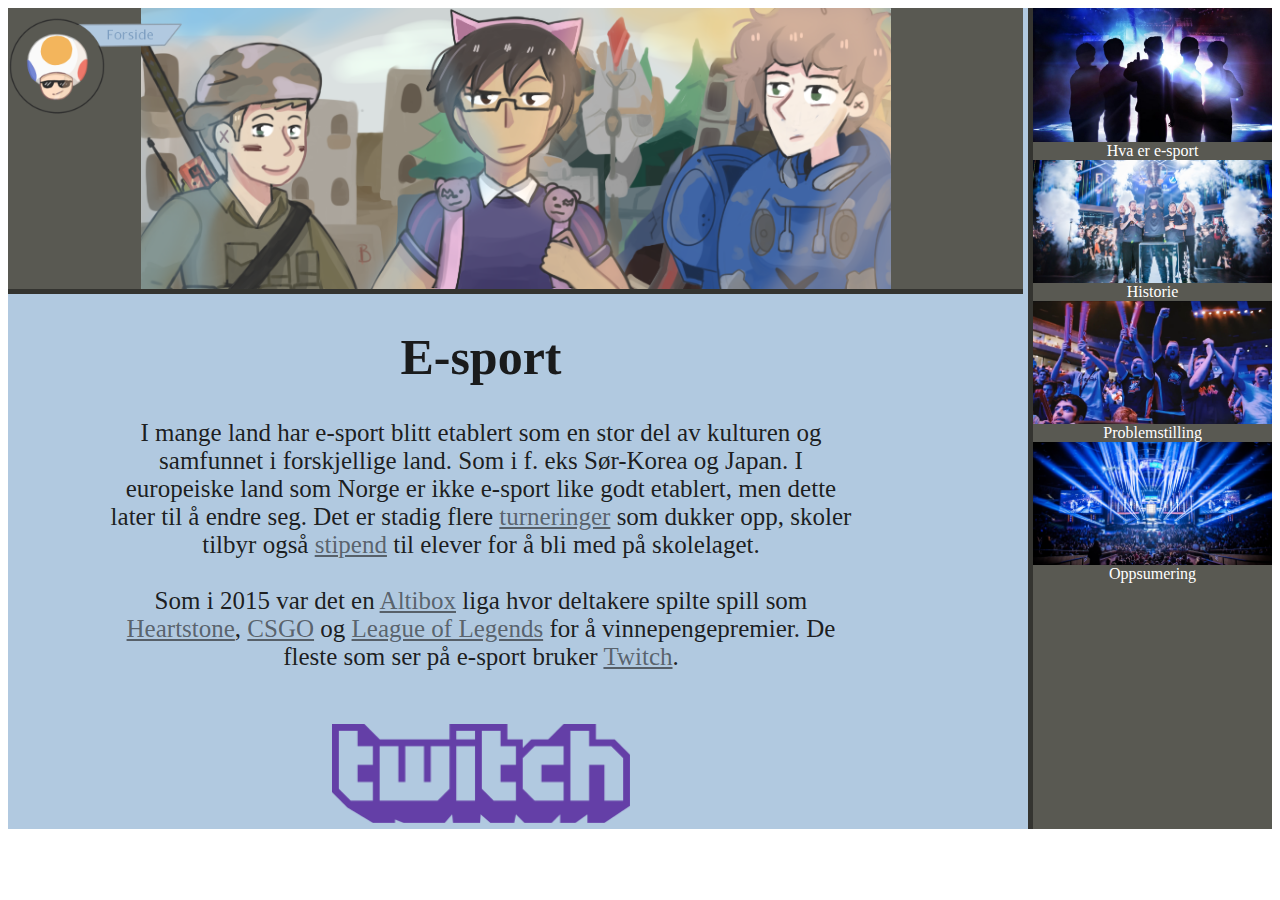
<file: index.html>
<!DOCTYPE html>
<html lang="en">
<head>
    <meta charset="UTF-8">
    <title>E-sport</title>
    <link rel="stylesheet" href="esport_style.css">
</head>
<body>
<div id="container">
    <div class="hogm bob">
        <header>
            <a href="index.html"><img src="Bilder/frontside.png" class="logo"></a>
            <img src="Bilder/banner.png" class="banner">

        </header>
        <main>
            <div class="kol10">
                <h1>E-sport</h1>
                <p>I mange land har e-sport blitt etablert som en stor del av kulturen og samfunnet i forskjellige land. Som i f. eks Sør-Korea og Japan. I europeiske land som Norge er ikke e-sport like godt etablert, men dette later til å endre seg. Det er stadig flere <a class="linkuboy" href="https://www.gamer.no/turneringer">turneringer</a> som dukker opp, skoler tilbyr også <a class="linkuboy" href="https://www.scholarships.com/financial-aid/college-scholarships/sports-scholarships/esports-scholarships-scholarships-for-gamers/">stipend</a> til elever for å bli med på skolelaget. <br> <br> Som i 2015 var det en <a class="linkuboy" href="https://www.altibox.no/2015/03/03/na-lanseres-altibox-ligaen/">Altibox</a> liga hvor deltakere spilte spill som <a class="linkuboy" href="https://playhearthstone.com/en-us/">Heartstone</a>, <a class="linkuboy" href="http://blog.counter-strike.net/index.php/about/">CSGO</a> og <a class="linkuboy" href="https://no.wikipedia.org/wiki/League_of_Legends">League of Legends</a> for å vinnepengepremier. De fleste som ser på e-sport bruker <a class="linkuboy" href="https://es.wikipedia.org/wiki/Twitch"> Twitch</a>.</p>
            <br> <img src="Bilder/tw.png" width="40%">
            </div>
        </main>
    </div>
    <nav>
        <div><a href="hva_er_esport.html"><img src="Bilder/HvaErE-Sport.jpg">Hva er e-sport</a></div>
        <div><a href="Historie.html"><img src="Bilder/Historie.png.jpg">Historie</a></div>
        <div><a href="Problemstilling.html"><img src="Bilder/Problemstilling.png">Problemstilling</a></div>
        <div><a href="diskusjon.html"><img src="Bilder/Oppsumering.jpg">Oppsumering</a></div>
    </nav>
</div>
</body>
</html>
</file>
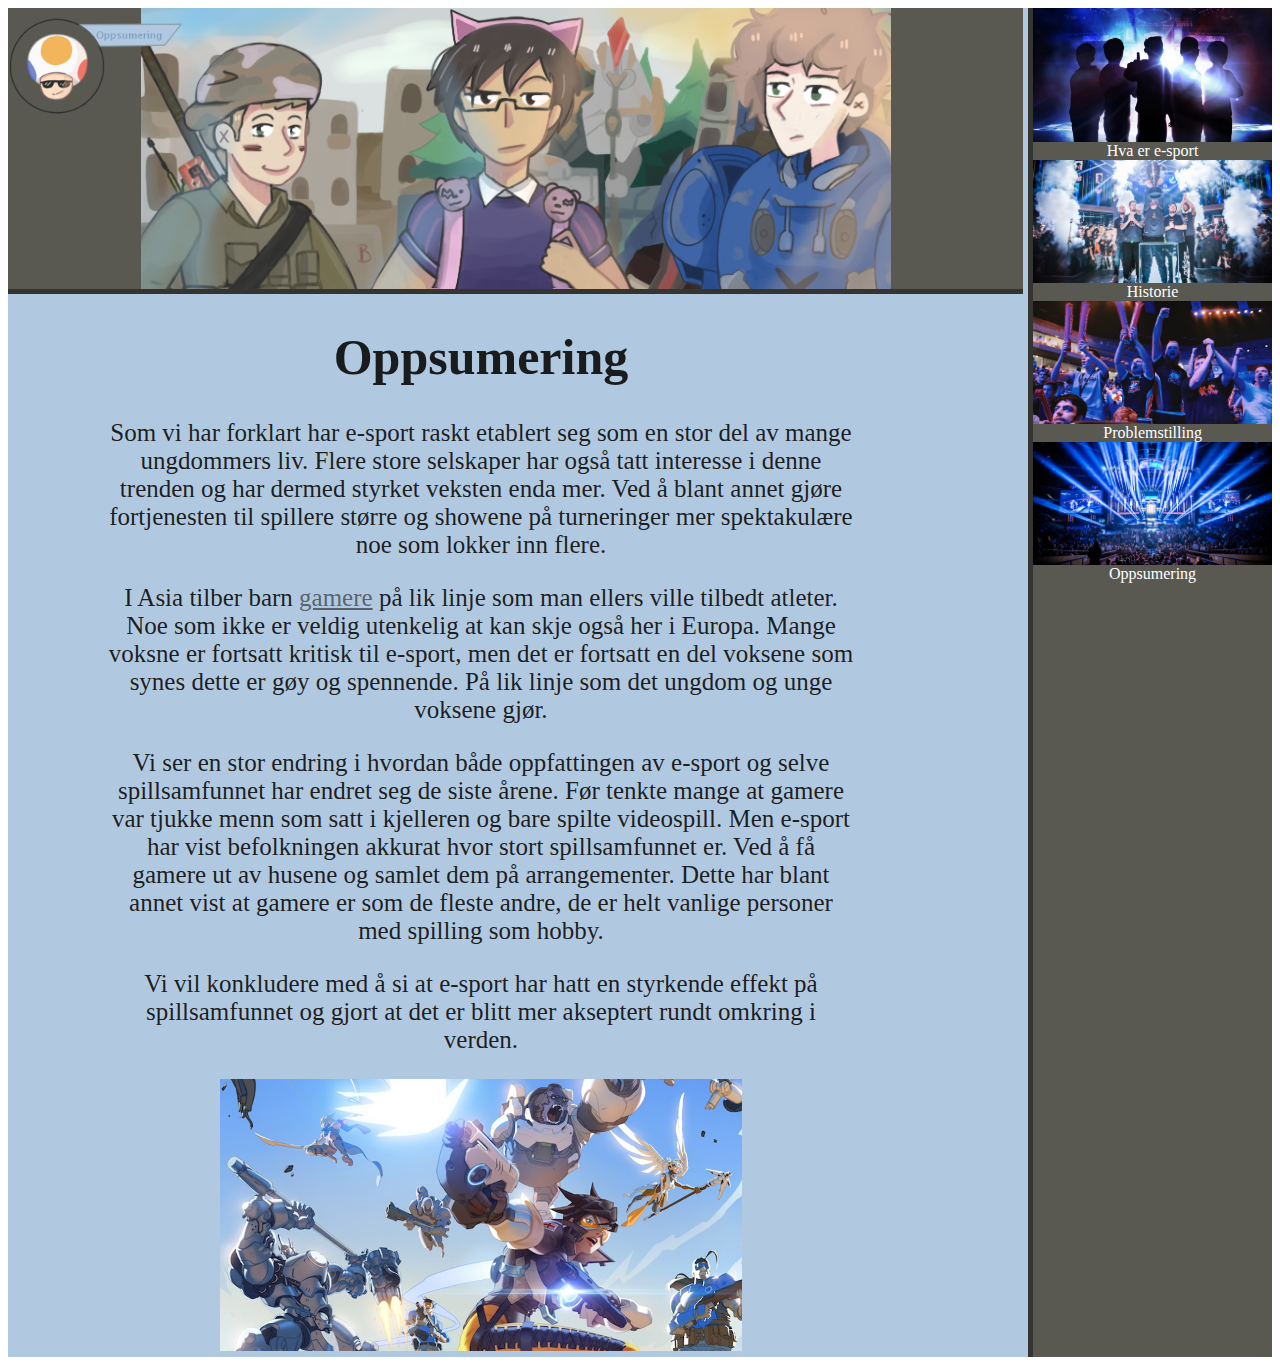
<file: diskusjon.html>
<!DOCTYPE html>
<html lang="en">
<head>
    <meta charset="UTF-8">
    <title>Oppsumering</title>
    <link rel="stylesheet" href="esport_style.css">
</head>
<body>
<div id="container">
    <div class="hogm bob">
        <header>
            <a href="index.html"><img src="Bilder/oppsumering.png" class="logo"></a>
            <img src="Bilder/banner.png" class="banner">

        </header>
        <main>
            <div class="kol10">
                <h1>Oppsumering</h1>
                    <p>Som vi har forklart har e-sport raskt etablert seg som en stor del av mange ungdommers liv. Flere store selskaper har også tatt interesse i denne trenden og har dermed styrket veksten enda mer. Ved å blant annet gjøre fortjenesten til spillere større og showene på turneringer mer spektakulære noe som lokker inn flere.</p>
                    <p> I Asia tilber barn <a class="linkuboy" href="https://www.cheatsheet.com/technology/8-of-the-best-pro-gamers-in-the-world.html/?a=viewall">gamere</a> på lik linje som man ellers ville tilbedt atleter. Noe som ikke er veldig utenkelig at kan skje også her i Europa. Mange voksne er fortsatt kritisk til e-sport, men det er fortsatt en del voksene som synes dette er gøy og spennende. På lik linje som det ungdom og unge voksene gjør.</p>
                    <p>Vi ser en stor endring i hvordan både oppfattingen av e-sport og selve spillsamfunnet har endret seg de siste årene. Før tenkte mange at gamere var tjukke menn som satt i kjelleren og bare spilte videospill. Men e-sport har vist befolkningen akkurat hvor stort spillsamfunnet er. Ved å få gamere ut av husene og samlet dem på arrangementer. Dette har blant annet vist at gamere er som de fleste andre, de er helt vanlige personer med spilling som hobby. </p>
                    <p>Vi vil konkludere med å si at e-sport har hatt en styrkende effekt på spillsamfunnet og gjort at det er blitt mer akseptert rundt omkring i verden.</p>
            <img src="Bilder/Overwatch.png" width="70%">
            </div>
        </main>
    </div>
    <nav>
        <div><a href="hva_er_esport.html"><img src="Bilder/HvaErE-Sport.jpg">Hva er e-sport</a></div>
        <div><a href="Historie.html"><img src="Bilder/Historie.png.jpg">Historie</a></div>
        <div><a href="Problemstilling.html"><img src="Bilder/Problemstilling.png">Problemstilling</a></div>
        <div><a href="diskusjon.html"><img src="Bilder/Oppsumering.jpg">Oppsumering</a></div>
    </nav>
</div>
</body>
</html>
</file>
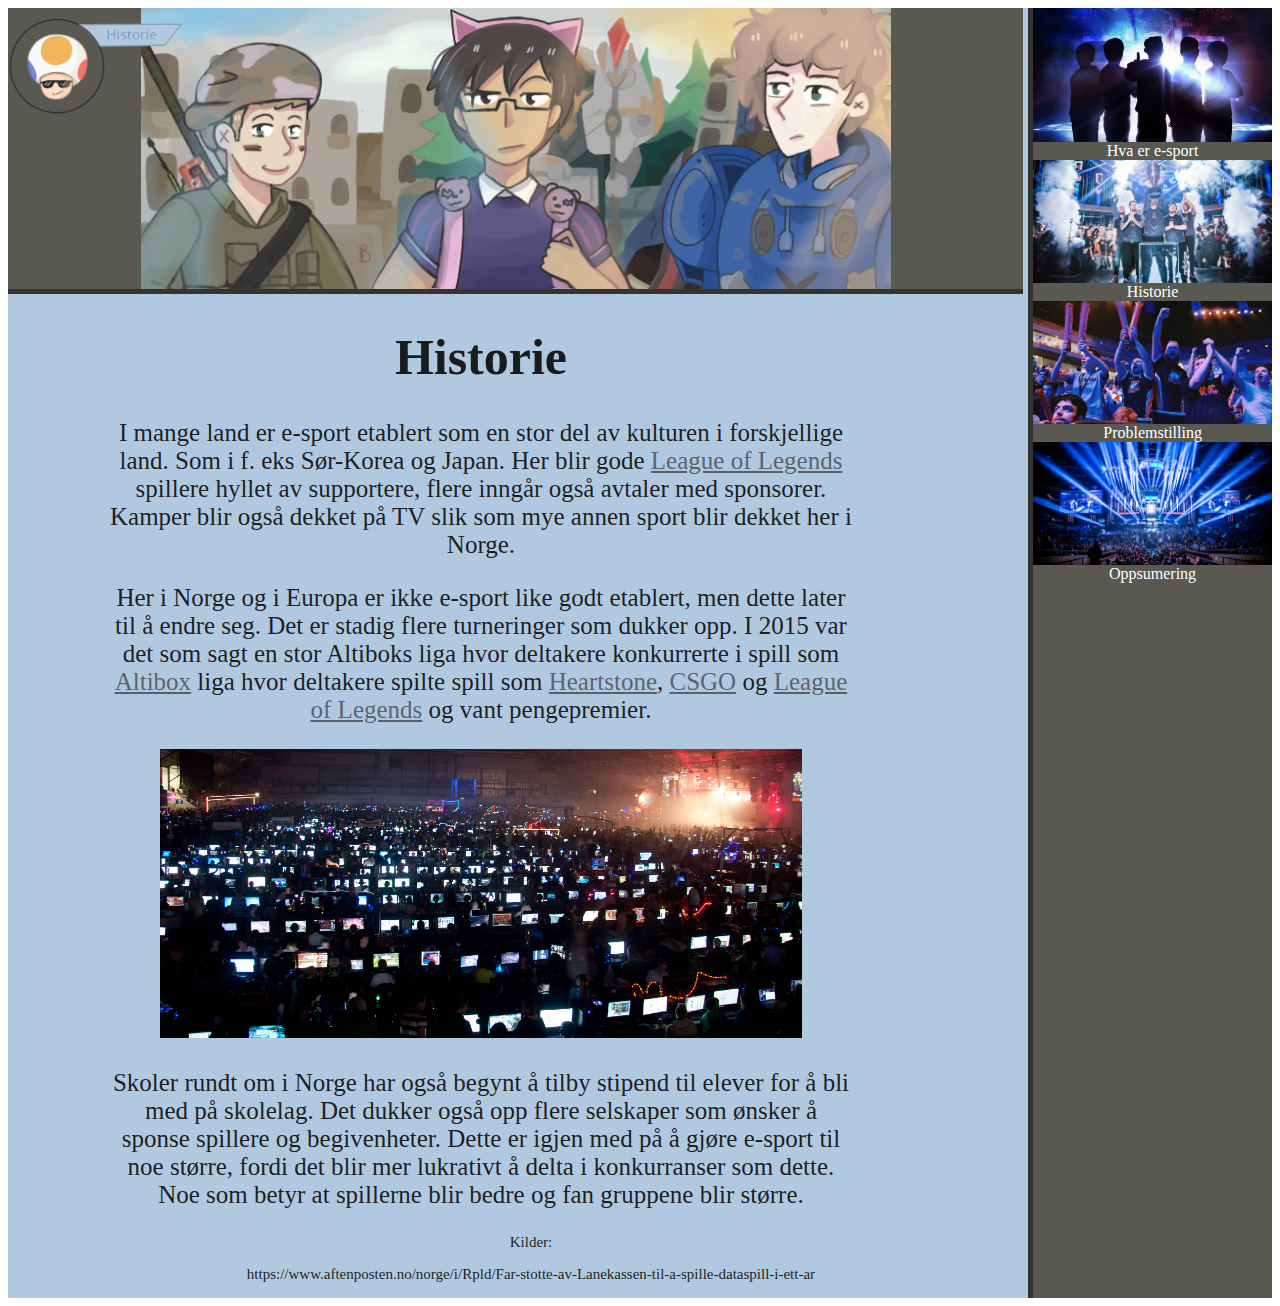
<file: Historie.html>
<!DOCTYPE html>
<html lang="en">
<head>
    <meta charset="UTF-8">
    <title>Historie</title>
    <link rel="stylesheet" href="esport_style.css">
</head>
<body>
<div id="container">
    <div class="hogm bob">
        <header>
            <a href="index.html"><img src="Bilder/Historie.png" class="logo"></a>
            <img src="Bilder/banner.png" class="banner">

        </header>
        <main>
            <div class="kol10">
                <h1>Historie</h1>
                <p>I mange land er e-sport etablert som en stor del av kulturen i forskjellige land. Som i f. eks Sør-Korea og Japan. Her blir gode <a class="linkuboy" href="https://no.wikipedia.org/wiki/League_of_Legends">League of Legends</a>  spillere hyllet av supportere, flere inngår også avtaler med sponsorer. Kamper blir også dekket på TV slik som mye annen sport blir dekket her i Norge.</p>
                <p>Her i Norge og i Europa er ikke e-sport like godt etablert, men dette later til å endre seg. Det er stadig flere turneringer som dukker opp. I 2015 var det som sagt en stor Altiboks liga hvor deltakere konkurrerte i spill som <a class="linkuboy" href="https://www.altibox.no/2015/03/03/na-lanseres-altibox-ligaen/">Altibox</a> liga hvor deltakere spilte spill som <a class="linkuboy" href="https://playhearthstone.com/en-us/">Heartstone</a>, <a class="linkuboy" href="http://blog.counter-strike.net/index.php/about/">CSGO</a> og <a class="linkuboy" href="https://no.wikipedia.org/wiki/League_of_Legends">League of Legends</a> og vant pengepremier.</p>
                <img src="Bilder/lan.jpg" width="86%">
                <p>Skoler rundt om i Norge har også begynt å tilby stipend til elever for å bli med på skolelag. Det dukker også opp flere selskaper som ønsker å sponse spillere og begivenheter. Dette er igjen med på å gjøre e-sport til noe større, fordi det blir mer lukrativt å delta i konkurranser som dette. Noe som betyr at spillerne blir bedre og fan gruppene blir større. </p>
                <p class="kilder">Kilder:</p>
                <p class="kilder">https://www.aftenposten.no/norge/i/Rpld/Far-stotte-av-Lanekassen-til-a-spille-dataspill-i-ett-ar</p>
            </div>
        </main>
    </div>
    <nav>
        <div><a href="hva_er_esport.html"><img src="Bilder/HvaErE-Sport.jpg">Hva er e-sport</a></div>
        <div><a href="Historie.html"><img src="Bilder/Historie.png.jpg">Historie</a></div>
        <div><a href="Problemstilling.html"><img src="Bilder/Problemstilling.png">Problemstilling</a></div>
        <div><a href="diskusjon.html"><img src="Bilder/Oppsumering.jpg">Oppsumering</a></div>
    </nav>
</div>
</body>
</html>
</file>
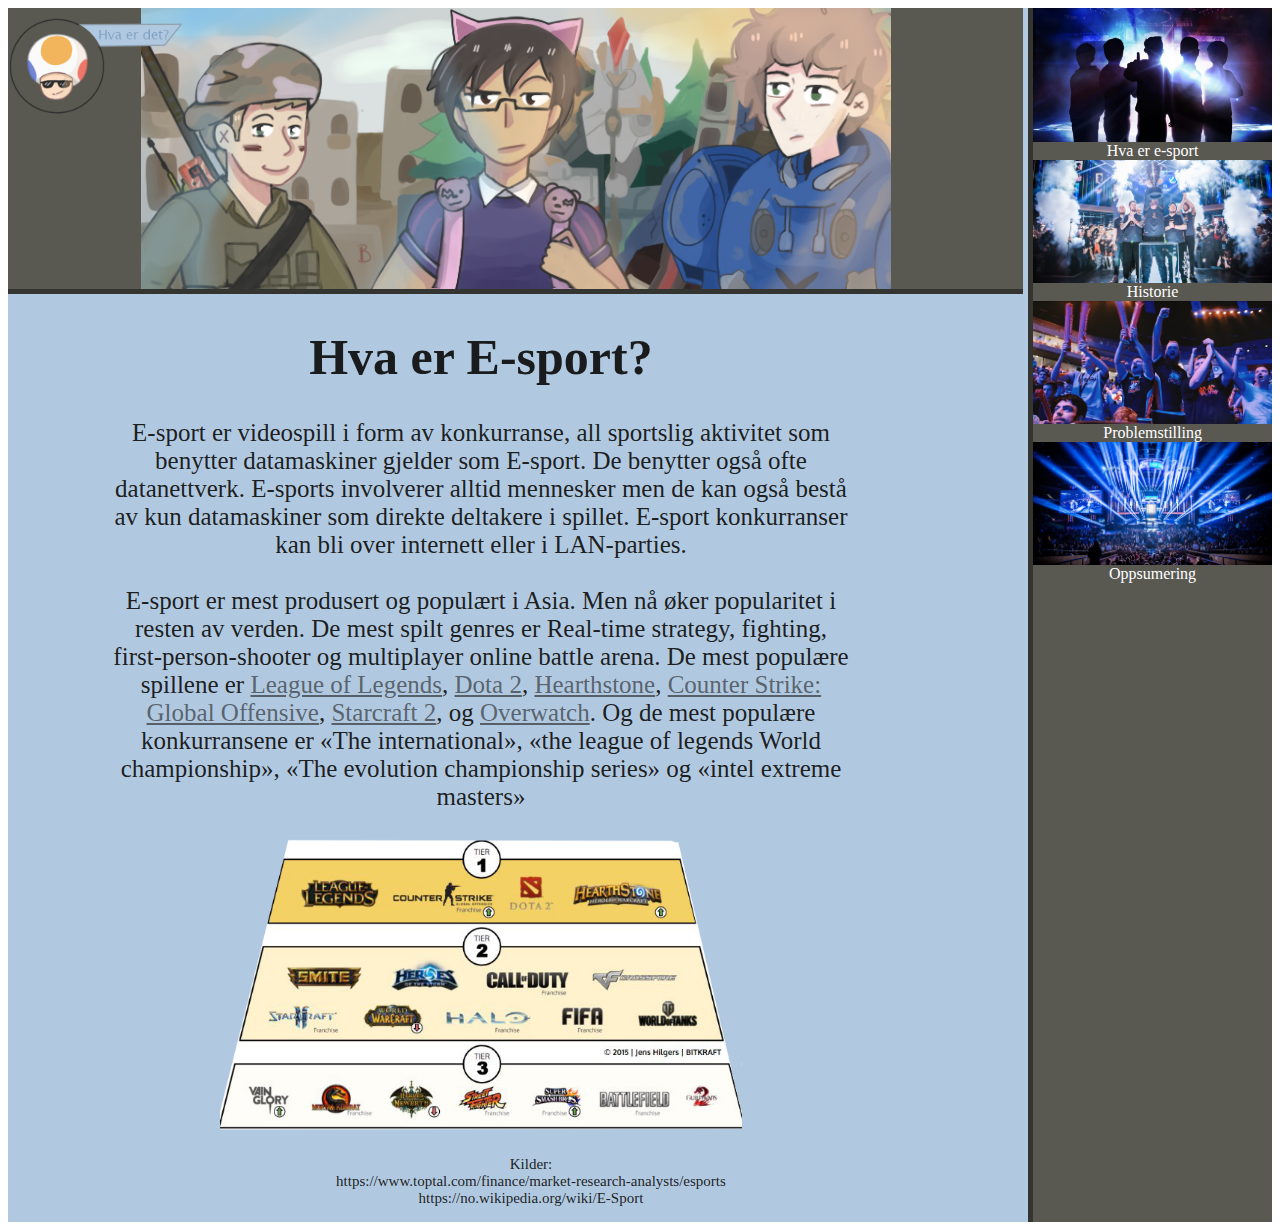
<file: hva_er_esport.html>
<!DOCTYPE html>
<html lang="en">
<head>
    <meta charset="UTF-8">
    <title>E-sport</title>
    <link rel="stylesheet" href="esport_style.css">
</head>
<body>
<div id="container">
    <div class="hogm bob">
        <header>
            <a href="index.html"><img src="Bilder/hva%20er%20det.png" class="logo"></a>
            <img src="Bilder/banner.png" class="banner">

        </header>
        <main>
            <div class="kol10">
            <h1>Hva er E-sport?</h1>
                <p>E-sport er videospill i form av konkurranse, all sportslig aktivitet som benytter datamaskiner gjelder som E-sport. De benytter også ofte datanettverk. E-sports involverer alltid mennesker men de kan også bestå av kun datamaskiner som direkte deltakere i spillet. E-sport konkurranser kan bli over internett eller i LAN-parties.<br> <br> E-sport er mest produsert og populært i Asia. Men nå øker popularitet i resten av verden. De mest spilt genres er Real-time strategy, fighting, first-person-shooter og multiplayer online battle arena. De mest populære spillene er <a class="linkuboy" href= "https://euw.leagueoflegends.com/en/game-info/get-started/what-is-lol/"> League of Legends</a>, <a class="linkuboy" href= "http://ru.dota2.com/">Dota 2</a>, <a class="linkuboy" href= "https://playhearthstone.com/en-us/">Hearthstone</a>, <a class="linkuboy" href= "http://store.steampowered.com/app/730/CounterStrike_Global_Offensive/">Counter Strike: Global Offensive</a>,  <a class="linkuboy" href= "https://www.youtube.com/watch?v=dQw4w9WgXcQ">Starcraft 2</a>, og  <a class="linkuboy" href= "https://playoverwatch.com/es-es/">Overwatch</a>. Og de mest populære konkurransene er «The international», «the league of legends World championship», «The evolution championship series» og «intel extreme masters»</p>
                <img class="seb" src="Bilder/sebby.png" width="70%">
                <p class="kilder">Kilder:<br>https://www.toptal.com/finance/market-research-analysts/esports<br>https://no.wikipedia.org/wiki/E-Sport</p>

            </div>
        </main>
    </div>
    <nav>
        <div><a href="hva_er_esport.html"><img src="Bilder/HvaErE-Sport.jpg">Hva er e-sport</a></div>
        <div><a href="Historie.html"><img src="Bilder/Historie.png.jpg">Historie</a></div>
        <div><a href="Problemstilling.html"><img src="Bilder/Problemstilling.png">Problemstilling</a></div>
        <div><a href="diskusjon.html"><img src="Bilder/Oppsumering.jpg">Oppsumering</a></div>
    </nav>
</div>
</body>
</html>
</file>
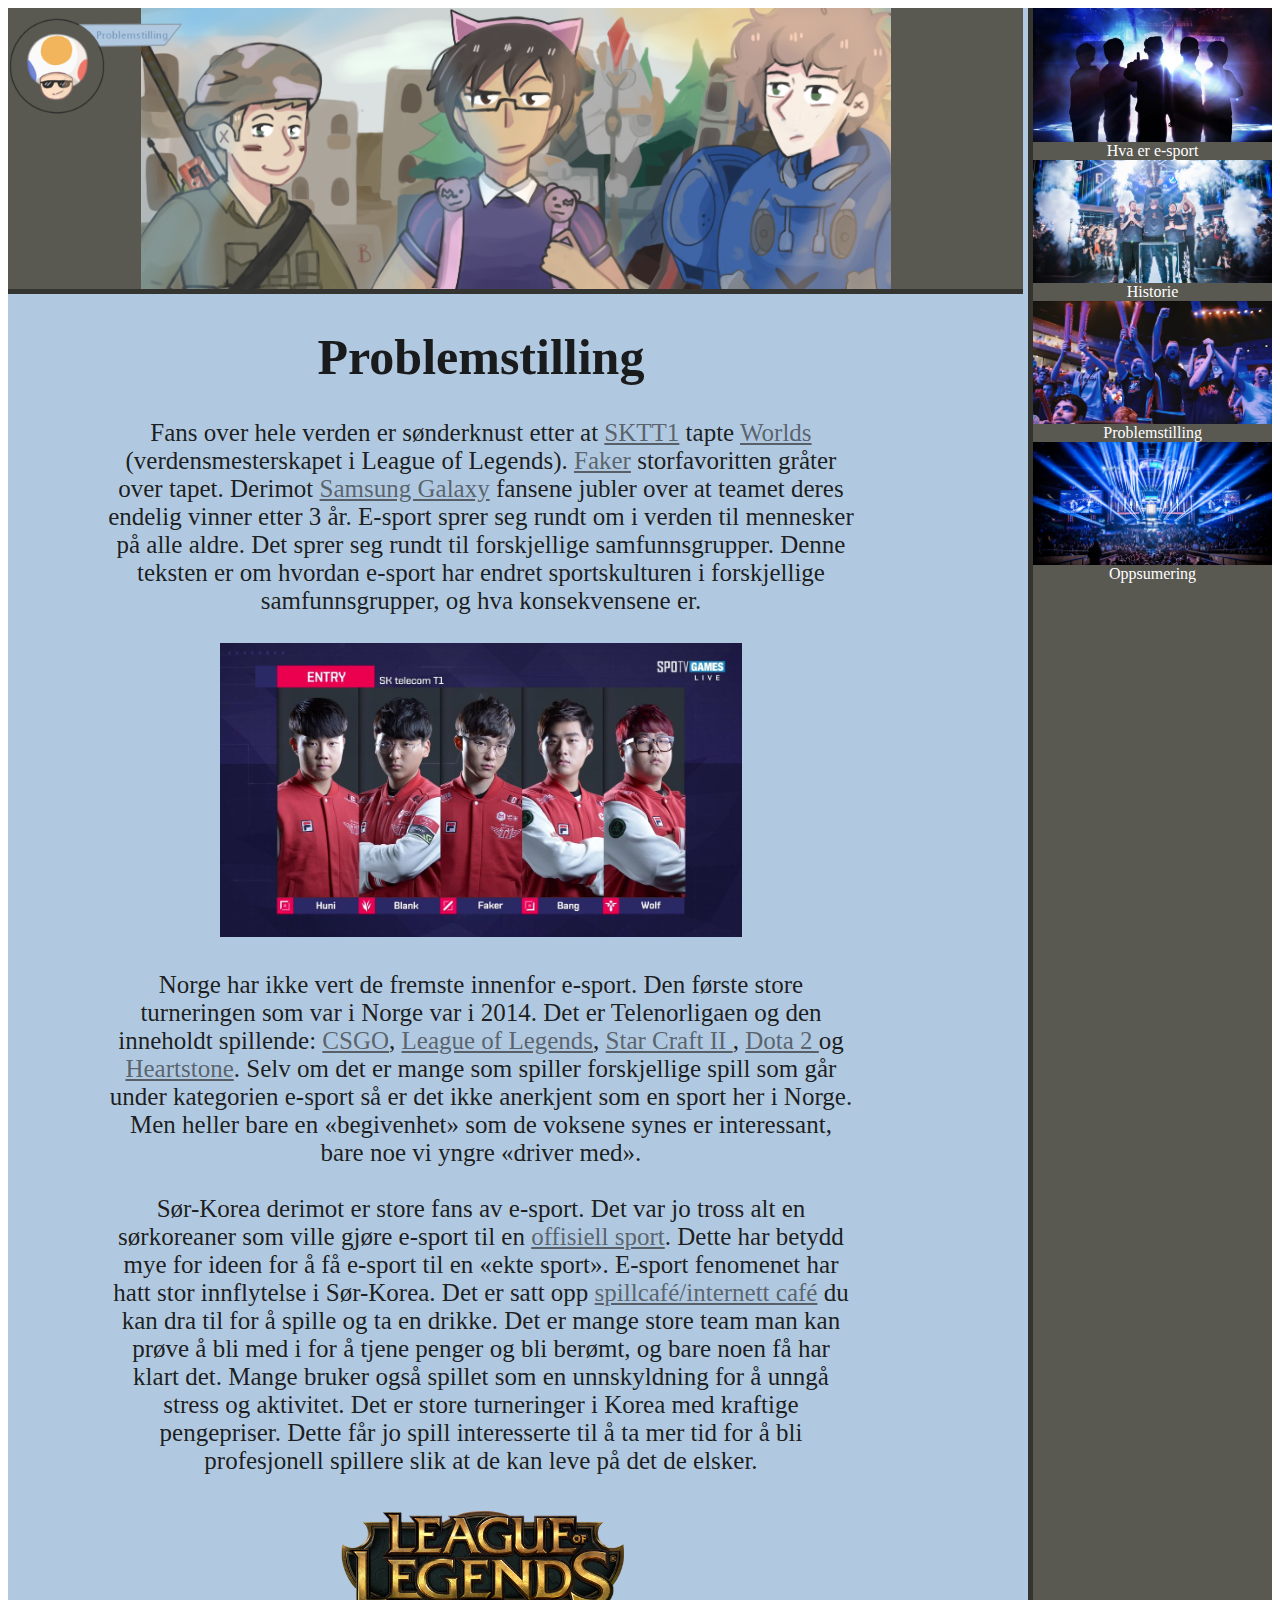
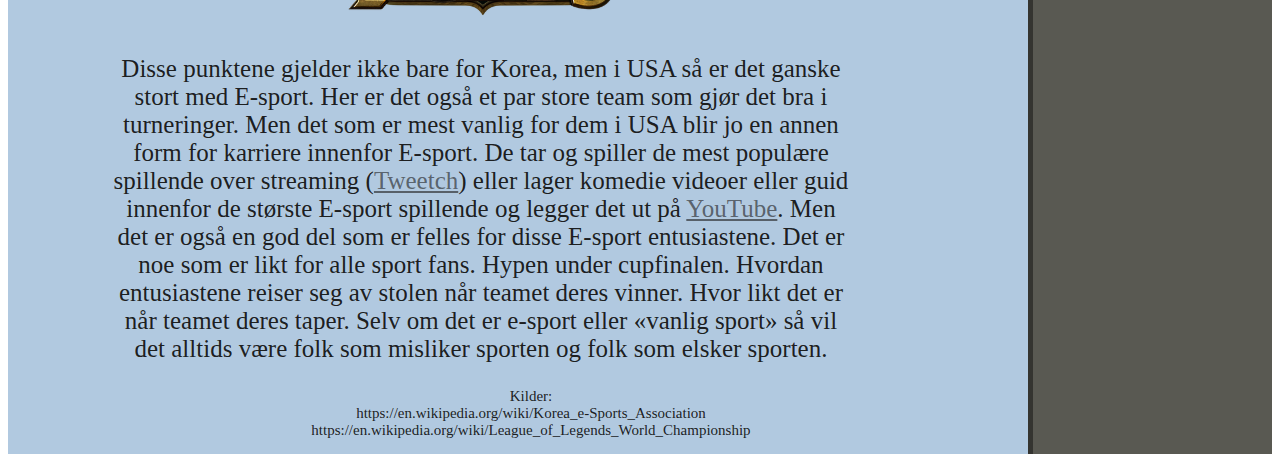
<file: Problemstilling.html>
<!DOCTYPE html>
<html lang="en">
<head>
    <meta charset="UTF-8">
    <title>Problemstilling</title>
    <link rel="stylesheet" href="esport_style.css">
</head>
<body>
<div id="container">
    <div class="hogm bob">
        <header>
            <a href="index.html"><img src="Bilder/problem.png" class="logo"></a>
            <img src="Bilder/banner.png" class="banner">

        </header>
        <main>
            <div class="kol10"><h1>Problemstilling</h1>

                <p>Fans over hele verden er sønderknust etter at <a class="linkuboy" href="https://lol.gamepedia.com/SK_Telecom_T1">SKTT1</a> tapte <a class="linkuboy" href="https://en.wikipedia.org/wiki/League_of_Legends_World_Championship">Worlds</a> (verdensmesterskapet i League of Legends). <a class="linkuboy" href="https://lol.gamepedia.com/Faker">Faker</a> storfavoritten gråter over tapet. Derimot <a class="linkuboy" href="https://lol.gamepedia.com/Samsung_Galaxy">Samsung Galaxy</a> fansene jubler over at teamet deres endelig vinner etter 3 år. E-sport sprer seg rundt om i verden til mennesker på alle aldre. Det sprer seg rundt til forskjellige samfunnsgrupper. Denne teksten er om hvordan e-sport har endret sportskulturen i forskjellige samfunnsgrupper, og hva konsekvensene er.
                    <br><br>
                <img src="Bilder/skt.jpg" width="70%">
                    <br><br>
                    Norge har ikke vert de fremste innenfor e-sport. Den første store turneringen som var i Norge var i 2014. Det er Telenorligaen og den inneholdt spillende: <a class="linkuboy" href="http://blog.counter-strike.net/index.php/about/">CSGO</a>, <a class="linkuboy" href="https://no.wikipedia.org/wiki/League_of_Legends">League of Legends</a>, <a class="linkuboy" href="https://starcraft2.com/en-us/">Star Craft II </a>, <a class="linkuboy" href="http://www.dota2.com/play/">Dota 2 </a> og <a class="linkuboy" href="https://playhearthstone.com/en-us/">Heartstone</a>. Selv om det er mange som spiller forskjellige spill som går under kategorien e-sport så er det ikke anerkjent som en sport her i Norge. Men heller bare en «begivenhet» som de voksene synes er interessant, bare noe vi yngre «driver med».
                    <br><br>
                Sør-Korea derimot er store fans av e-sport. Det var jo tross alt en sørkoreaner som ville gjøre e-sport til en  <a class="linkuboy" href="https://en.wikipedia.org/wiki/Korea_e-Sports_Association"> offisiell sport</a>. Dette har betydd mye for ideen for å få e-sport til en «ekte sport».
                E-sport fenomenet har hatt stor innflytelse i Sør-Korea. Det er satt opp  <a class="linkuboy" href="https://en.wikipedia.org/wiki/Internet_café"> spillcafé/internett café</a> du kan dra til for å spille og ta en drikke. Det er mange store team man kan prøve å bli med i for å tjene penger og bli berømt, og bare noen få har klart det. Mange bruker også spillet som en unnskyldning for å unngå stress og aktivitet. Det er store turneringer i Korea med kraftige pengepriser. Dette får jo spill interesserte til å ta mer tid for å bli profesjonell spillere slik at de kan leve på det de elsker.
                <br><br>
                <img src="Bilder/lol.png" width="40%">
                    <br><br>
                    Disse punktene gjelder ikke bare for Korea, men i USA så er det ganske stort med E-sport. Her er det også et par store team som gjør det bra i turneringer. Men det som er mest vanlig for dem i USA blir jo en annen form for karriere innenfor E-sport. De tar og spiller de mest populære spillende over streaming (<a class="linkuboy" href="https://no.wikipedia.org/wiki/Twitch">Tweetch</a>) eller lager komedie videoer eller guid innenfor de største E-sport spillende og legger det ut på <a class="linkuboy" href="">YouTube</a>.
                    Men det er også en god del som er felles for disse E-sport entusiastene. Det er noe som er likt for alle sport fans. Hypen under cupfinalen. Hvordan entusiastene reiser seg av stolen når teamet deres vinner. Hvor likt det er når teamet deres taper. Selv om det er e-sport eller «vanlig sport» så vil det alltids være folk som misliker sporten og folk som elsker sporten.
                </p>
                <p class="kilder"> Kilder: <br>https://en.wikipedia.org/wiki/Korea_e-Sports_Association <br>https://en.wikipedia.org/wiki/League_of_Legends_World_Championship </p>
            </div>
        </main>
    </div>
    <nav>
        <div><a href="hva_er_esport.html"><img src="Bilder/HvaErE-Sport.jpg">Hva er e-sport</a></div>
        <div><a href="Historie.html"><img src="Bilder/Historie.png.jpg">Historie</a></div>
        <div><a href="Problemstilling.html"><img src="Bilder/Problemstilling.png">Problemstilling</a></div>
        <div><a href="diskusjon.html"><img src="Bilder/Oppsumering.jpg">Oppsumering</a></div>
    </nav>
</div>
</body>
</html>
</file>
<file: esport_style.css>
.kol1 {grid-column: span 1}
.kol2 {grid-column: span 2}
.kol3 {grid-column: span 3}
.kol4 {grid-column: span 4}
.kol5 {grid-column: span 5}
.kol6 {grid-column: span 6}
.kol7 {grid-column: span 7}
.kol8 {grid-column: span 8}
.kol9 {grid-column: span 9}
.kol10 {grid-column: span 10}
.kol11 {grid-column: span 11}
.kol12 {grid-column: span 12}

@media(max-width: 800px) {
    .kol1 {grid-column: span 6}
    .kol2 {grid-column: span 6}
    .kol3 {grid-column: span 6}
    .kol4 {grid-column: span 6}
    .kol5 {grid-column: span 6}
    .kol6 {grid-column: span 12}
    .kol7 {grid-column: span 12}
    .kol8 {grid-column: span 12}
    .kol9 {grid-column: span 12}
    .kol10 {grid-column: span 12}
    .kol11 {grid-column: span 12}
    .kol12 {grid-column: span 12}
}

@media(max-width: 500px) {
    .kol1 {grid-column: span 12}
    .kol2 {grid-column: span 12}
    .kol3 {grid-column: span 12}
    .kol4 {grid-column: span 12}
    .kol5 {grid-column: span 12}
    .kol6 {grid-column: span 12}
    .kol7 {grid-column: span 12}
    .kol8 {grid-column: span 12}
    .kol9 {grid-column: span 12}
    .kol10 {grid-column: span 12}
    .kol11 {grid-column: span 12}
    .kol12 {grid-column: span 12}
}

@media(max-width: 800px) {
    .logo{
        height: 90px;
        position: absolute;
        top: 5px;
        left: 5px;
    }
}
#container{
    background-color: #B1C9E0;
    display: flex;
    flex-direction: row;
    column-gap: 5px;
}
.hogm{
    order:1;
    width: 85%;
}
body{
    background-color: white;
}
header{
    width: 100%;
    background-color: #595952;
    border-bottom: rgba(51,51,47,0.96) solid 5px;
    text-align: center;
}

.logo{
    max-height: 120px;
    min-width: 40px;
    position: absolute;
    top: 5px;
    left: 5px;
}

.banner{
    max-width: 750px;
    min-width: 400px;
    width: 100%;
    display: block;
    margin: 0 auto;
}

nav{
    border-left: rgba(51,51,47,0.96) solid 5px;
    background-color: #595952;
    width: 20%;
    order: 2;
}
nav div{
    display: grid;
    max-height: 200px;
    background-color: #595952;
    text-align: center;
}
nav div img{

    width: 100%;
    display: block;
}

.linkuboy{
    color: rgba(32,32,32,0.62);
    text-decoration: underline;
}

.linkuboy:hover{

    color: grey;
}

a {
    text-decoration: none;
    color: white;

}

a:hover{
    color: lightgray;

}

main{
    display: grid;
    grid-template-columns: repeat(12, 1fr);
}

h1{
    text-align: center;

}
body{
    min-width: 500px;
}

.kol10{
    font-size: 25px;
    text-align: center;
    margin-left: 100px;
    font-family: "Lucida Sans";
    color: rgba(20,20,20,0.96)
}

.kilder{

    font-size: 15px;
    text-align: center;
    margin-left: 100px;
    font-family: "Lucida Sans";
    color: rgba(20,20,20,0.96)
}

.seb{


}

/* Vi skal legge inn de forskjellige sidene og teksten vår */
/* Teksten skal også tilføres linker */
</file>
